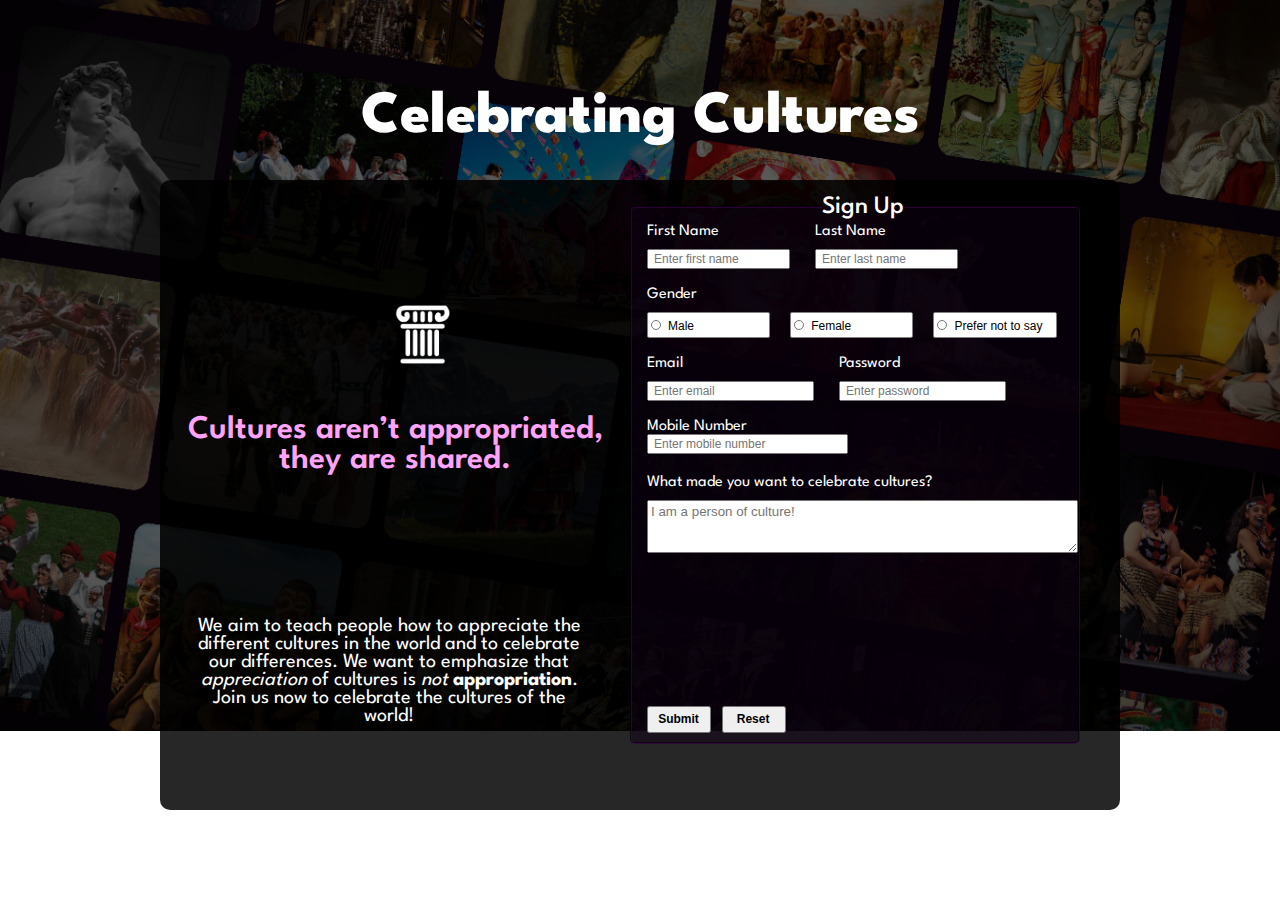
<file: index.html>
<!DOCTYPE html>
<html lang="en">
<head>
    <meta charset="UTF-8">
    <meta name="viewport" content="width=device-width, initial-scale=1.0">
    <title>Celebrating Cultures | Sign Up</title>
    <link rel="stylesheet" href="style.css">
    <script src="script.js"></script>
    <link rel="icon" type="image/x-icon" href="images/favicon.ico">
</head>
<body class="log_in">
    <h1 id="pagetitle">Celebrating Cultures</h1>
    <div class="main">
        <div id="log_in">
           <form action="index.html" id="form" onsubmit="return input ();">
                <fieldset id="sign-up">
                    <legend id="L1">Sign Up</legend>
                    <group1>
                        <group2>
                            <label for="fName">First Name</label>
                            <input type="text" id="fName" name="first_name" placeholder="Enter first name" required>
                        </group2>
                        <group2>
                            <label for="lName">Last Name</label>
                            <input type="text" id="lName" name="last_name" placeholder="Enter last name" required>
                        </group2>
                    </group1>

                    <label for="gender">Gender</label><br>
                    <group4>
                        <group3>
                            <input type="radio" id="male" name="gender" value="Male">
                            <label for="male">Male</label>
                        </group3>
                        <group3>
                            <input type="radio" id="female" name="gender" value="Female">
                            <label for="female">Female</label>
                        </group3>
                        <group3>
                            <input type="radio" id="prefernot" name="gender" value="Prefer not to say">
                            <label for="prefernot">Prefer not to say</label>
                        </group3>
                    </group4>
                    
                    <br>

                    <group5>
                        <group6>
                            <label for="Email">Email</label>
                            <input type="email" id="Email" name="Email" placeholder="Enter email" required>
                        </group6>
                        <div id="line"></div>
                        <group6>
                            <label for="pword">Password</label>
                            <input type="password" id="pword" name="pword" placeholder="Enter password" required>
                        </group6>
                    </group5>

                    <label for="mobile_num">Mobile Number</label><br>
                    <input type="text" id="mobile_num" name="mobile_num" placeholder="Enter mobile number" required><br>

                    <label for="reason">What made you want to celebrate cultures?</label><br>
                    <textarea name="reason" id="reason" rows="3" cols="55" placeholder="I am a person of culture!" maxlength="165"></textarea><br><br>

                    <group1>
                        <group2>
                            <input type="submit" id="submit" name="submit">
                        </group2>
                        <group2>
                            <input type="reset" id="reset" name="reset">
                        </group2>
                    </group1>
                </fieldset>
            </form> 

            <div id="details">
                <p id="logo"></p>
                <div id="tagline">
                    Cultures aren’t appropriated, they are shared.
                </div>                
                    <div id="text_detail">
                        We aim to teach people how to appreciate the different cultures in the world and to celebrate our differences. We want to emphasize that <i>appreciation</i> of cultures is <i>not</i> <b>appropriation</b>. Join us now to celebrate the cultures of the world!
                    </div>
            </div>
        </div>
    </div>
</file>
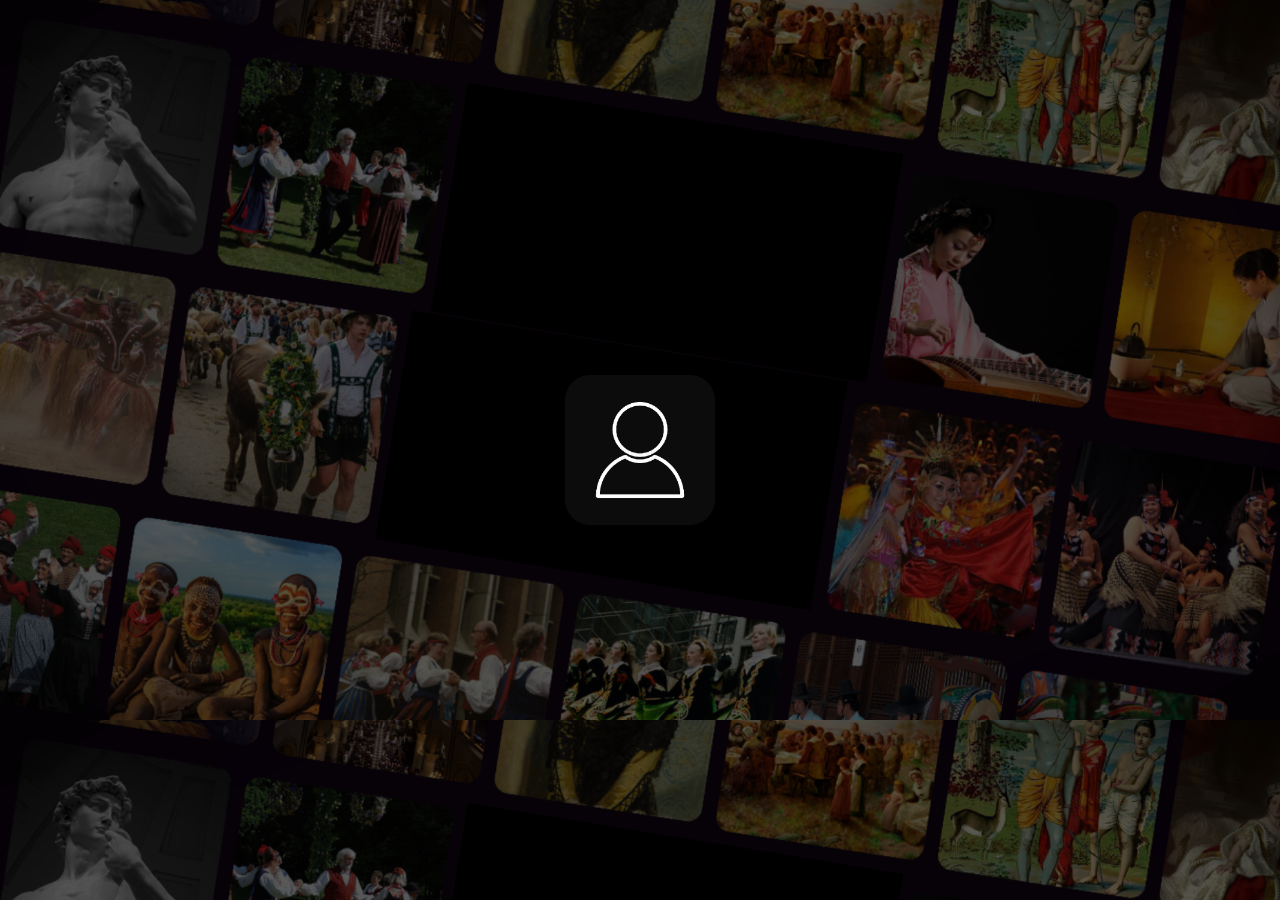
<file: profile.html>
<!DOCTYPE html>
<html lang="en">
<head>
    <meta charset="UTF-8">
    <meta name="viewport" content="width=device-width, initial-scale=1.0">
    <title>Profile Page</title>
    <link rel="stylesheet" href="style.css">
    <script src="script.js"></script>
</head>
<body id="main2">
    <div class="maingroup">
        <button onclick="start()" id="object1"></button>
    </div>

    <div id="container">
        <div class="dashboard">
            <div id="group1">
                <div id="logo2">
                    <a href="">Celebrating Cultures</a>
                </div>
                <div id="tabs">
                    Profile
                </div>
            </div>
        
            <div id="group7">
                <div class="profile">
                    <div id="picture"></div>
                    <div id="group2">
                        <div id="logoo"></div>
                        <br>
                        <div id="fullname"></div>
                        <div id="address"></div>
                    </div>
                </div>
    
                <div id="group5">
                    <div id="group6">
                        <div id="picture01"></div>
                        <div id="picture02"></div>
                    </div>
                    <div id="group6">
                        <div id="picture03"></div>
                        <div id="picture04"></div>
                    </div>
                </div>
            </div>
            
        </div>

        <br>
        <br>

        <div class="belowdashboard">
            <div id="groupp">
                <div id="group3">
                    <div id="mobile_num_header">Mobile Number: </div>
                    <div id="num"></div>
                </div>
                <div id="group4">
                   <div id="reason_">Reason for Joining: </div>
                   <div id="text"></div> 
                </div>
            </div>

            <div class="line"></div>

            <div id="picturee"></div>
        </div>
        
    </div>
</body>
</html>
</file>
<file: style.css>
@import url('https://fonts.googleapis.com/css2?family=League+Spartan:wght@100..900&display=swap');
* {
    margin: 0;
    padding: 0;
}

#pagetitle{
    font-family: "League Spartan", sans-serif;
    font-size: 60px;
    font-weight: 800;
    color: white;
    position: absolute;
    top: 10vh;
}

.log_in {
    background-image: url(images/background_img.png);
    background-repeat: no-repeat;
    background-size: cover;
    display: flex;
    flex-direction: row;
    justify-content: center;
    align-items: center;
}

group1
{
    margin: 0px 0px 15px 0px;
    display: flex;
    flex-direction: row;
}

group2
{
    display: flex;
    flex-direction: column;
}

group3
{
    margin: 0px 20px 0px 0px;
    padding: 3px;
    width: 9vw;
    background-color: white;
    border: 1px grey solid;
    border-radius: 2px;
}

group4
{
    margin: 10px 0px 0px 0px;
    display: flex;
    flex-direction: row;
}

group5
{
    margin: 0px 0px 15px 0px;
    display: flex;
    flex-direction: row;
}

group6
{
    display: flex;
    width: 15vw;
    flex-direction: column;
}

#mobile_num{
    display: flex;
    width: 15vw;
    flex-direction: column;
}

.main
{
    width: 75vw;
    height: 70vh;
    margin: 0vh 0vh;
    top: 20vh;
    background-color: #000000d8;
    border-radius: 10px;
    position: absolute;
}

label
{
    font-family: "League Spartan", sans-serif;
    font-size: 16px;
    color: white;
}

input
{
    font-family: Helvetica, sans-serif;
    font-size: 12px;
    height: 16px;
    padding-left: 5px;
}

group2 input
{
    margin: 10px 25px 0px 0px;
    
}

group3 input
{
    accent-color: rgb(255, 164, 250);
    width: 10px;
    height: 10px;
    margin: 0px 4px 0px 0px;
}

group3 label
{
    font-family: Helvetica, sans-serif;
    font-size: 12px;
    font-weight: 500;
    text-align: left;
    color: black;
    position: absolute;
    margin: 3px;
}

group6 input
{
    font-family: Helvetica, sans-serif;
    margin: 10px 25px 0px 0px;
}

#mobile_num input{
    margin: 10px 25px 0px 0px;
}

#submit
{
    font-family: Helvetica, sans-serif;
    font-size: 12px;
    font-weight: 600;
    text-align: center;
    width: 5vw;
    height: 3vh;
    padding-left: 3px;
    padding-right: 4px;
    position: absolute;
    bottom: 1vh;
}

#reset
{
    font-family: Helvetica, sans-serif;
    font-size: 12px;
    font-weight: 600;
    width: 5vw;
    height: 3vh;
    padding-left: 3px;
    padding-right: 4px;
    position: absolute;
    left: 7vw;
    bottom: 1vh;
}

select
{
    margin: 10px 25px 15px 0px;
}

textarea
{
    font-family: Helvetica, sans-serif;
    padding: 3px;
    margin: 10px 0px 0px 0px;
}

legend
{
    color: white;
    font-size: 30px;
}

#form
{
    width: 350px;
    height: 250px;
    position: relative;
    left: 450px;
    margin: 10px;
    padding: 10px;
}

#sign-up
{
    width: 32vw;
    height: 60vh;
    padding-top: 5px;
    padding-left: 15px;
    border-color: rgba(14, 0, 19, 0.5);
    border-radius: 5px;
    background-color: rgba(14, 0, 19, 0.5);
    position: absolute;
    top: 0.5vh;
    bottom: 0vh;
}

#L1{
    font-family: "League Spartan", sans-serif;
    font-size: 25px;
    font-weight: 500;
    text-align: center;
}

#sign_in {
    font-size: 20px;
    background-color: rgb(103, 199, 103);
    width: 80px;
    height: 35px;
}

/* Campaign details */

#details {
    margin: 10px;
    padding: 10px;
    position: absolute;
    bottom: 100px;
}

#logo {
    background-image: url(images/logo.png);
    background-size: cover;
    filter: invert(100%);
    width: 100px;
    height: 100px;
    position: absolute;
    left: 12.5vw;
    bottom: 35vh;
}

#tagline{
    font-family: "League Spartan", sans-serif;
    font-size: 33px;
    font-weight: 600;
    color: rgb(255, 164, 250);
    text-align: center;
    position: absolute;
    width: 450px;
    left: 0vw;
    bottom: 25vh;
}

#text_detail {
    font-family: "League Spartan", sans-serif;
    font-size: 20px;
    color: #ffffff;
    text-align: center;
    position: absolute;
    width: 400px;
    left: 1.5vw;
    top: -7vh;
}

/*PROFILE PAGE*/

@import url('https://fonts.googleapis.com/css2?family=Dancing+Script:wght@400..700&family=Lobster&family=Sedan+SC&display=swap');
@import url('https://fonts.googleapis.com/css2?family=Dancing+Script:wght@400..700&family=Lobster&family=Open+Sans:ital,wght@0,300..800;1,300..800&family=Sedan+SC&display=swap');

* {
    margin: 0;
    padding: 0;
}

h2
{
    margin-left: 25px;
}

h3
{
    margin-left: 45px;
}

p
{
    margin-left: 45px;
}

#main2
{
    background-image: url(images/backgroundd.png);
    background-size: cover;
    overflow-x: hidden;
    overflow-y: hidden;
}

.dashboard {
    background-color: #6f5421d8;
    height: 350px;
    width: 100%;
    display: flex;
    flex-direction: column;
    border-bottom: 5px #60481cd8 solid;
}

#group1
{
    display: flex;
    flex-direction: row;
    justify-content: space-between;
}

#group2
{
    display: flex;
    flex-direction: column;
    margin-left: 3vw;
}

#group3
{
    display: flex;
    flex-direction: row;
}

#group4
{
    margin-top: 5px;
}

#group5
{
    display: flex;
    flex-direction: column;
    margin-right: 50px;
}

#group6
{
    display: flex;
    flex-direction: row;
}

#group7
{
    display: flex;
    flex-direction: row;
    justify-content: space-between;
}

#groupp
{
    display: flex;
    align-self: flex-start;
    flex-direction: column;
    width: 30vw;
    overflow-wrap: break-word;
}

#container {
    display: flex;
    flex-direction: column;
    width: 100%;
    opacity: 0;
}

#tabs {
    font-family: "League Spartan", sans-serif;
    font-size: 35px;
    color: white;
    float: right;
    margin: 10px;
    position: relative;
}

#tabs a {
    color: white;
    margin-right: 5px;
    padding: 2px;
    text-transform: uppercase;
    text-decoration: none;
}

#logo2 {
    font-size: 35px;
    color: white;
    float: left;
    margin: 10px;
    position: relative;
}

#logo2 a {
    font-family: "League Spartan", sans-serif;
    font-weight: bolder;
    color: white;
    margin-right: 5px;
    padding: 2px;
    text-transform: uppercase;
    text-decoration: none;
}

#logoo
{
    background-image: url(images/logo.png);
    background-size: cover;
    height: 125px;
    width: 150px;
}

.profile {
    display: flex;
    margin: 20px;
    position: relative;
    flex-direction: row;
    align-items: flex-end;
}

#picture {
    background-image: none;
    background-size: cover;
    background-color: red;
    width: 200px;
    height: 200px;
    border-radius: 15px;
}

#fullname {
    font-family: "Open Sans", sans-serif;
    font-weight: bolder;
    font-size: 35px;
    margin: 5px 0px;
}

#address {
    font-family: "Open Sans", sans-serif;
    font-size: 15px;
    margin: 1px 0px;
}

.maingroup
{
    height: 100vh;
    width: 100vw;
    display: flex;
    align-items: center;
    justify-content: center;
    position: absolute;
}

button
{
    border: 0px;
    border-radius: 25px;
    height: 150px;
    width: 150px;
    background-color: rgb(12, 12, 12);
    background-image: url(images/aaa.png);
    background-size: cover;
    z-index: 1;
}

button:hover
{
    transform: scale(1.1);
    transition: .3s ease-out;
}

button:active
{
    transform: scale(.3);
    transition: .1s ease-out;
}

.belowdashboard
{
    margin-left: 20px;
    display: flex;
    flex-direction: row;
    justify-content: space-between;
    align-items: center;
}

#mobile_num_header 
{
    font-family: "Open Sans", sans-serif;
    font-weight: bolder;
    font-size: 20px;
    margin-right: 20px;
}

#num
{
    font-family: "Open Sans", sans-serif;
    font-size: 20px;
}

#reason_
{
    font-family: "Open Sans", sans-serif;
    font-weight: bolder;
    font-size: 20px;
    margin-right: 20px;
}

#text
{
    font-family: "Open Sans", sans-serif;
    font-size: 20px;
}

#picturee
{
    margin-right: 50px;
    height: 250px;
    width: 500px;
    background-image: url(images/pic11.jpeg);
    background-size: cover;
    border: 2px black solid;
    border-radius: 5px;
}

.line
{
    margin-left: 10vw;
    height: 225px;
    width: 3px;
    background-color: black;
}

#picture01
{
    margin: 2px;
    height: 125px;
    width: 210px;
    background-image: url(images/pic12.png);
    background-size: cover;
    border: 2px black solid;
    border-top-left-radius: 5px;
}

#picture02
{
    margin: 2px;
    height: 125px;
    width: 210px;
    background-image: url(images/pic13.jpg);
    background-size: cover;
    border: 2px black solid;
    border-top-right-radius: 5px;
}

#picture03
{
    margin: 2px;
    height: 125px;
    width: 210px;
    background-image: url(images/pic14.jpg);
    background-size: cover;
    border: 2px black solid;
    border-bottom-left-radius: 5px;
}

#picture04
{
    margin: 2px;
    height: 125px;
    width: 210px;
    background-image: url(images/pic15.jpg);
    background-size: cover;
    border: 2px black solid;
    border-bottom-right-radius: 5px;
}
</file>
